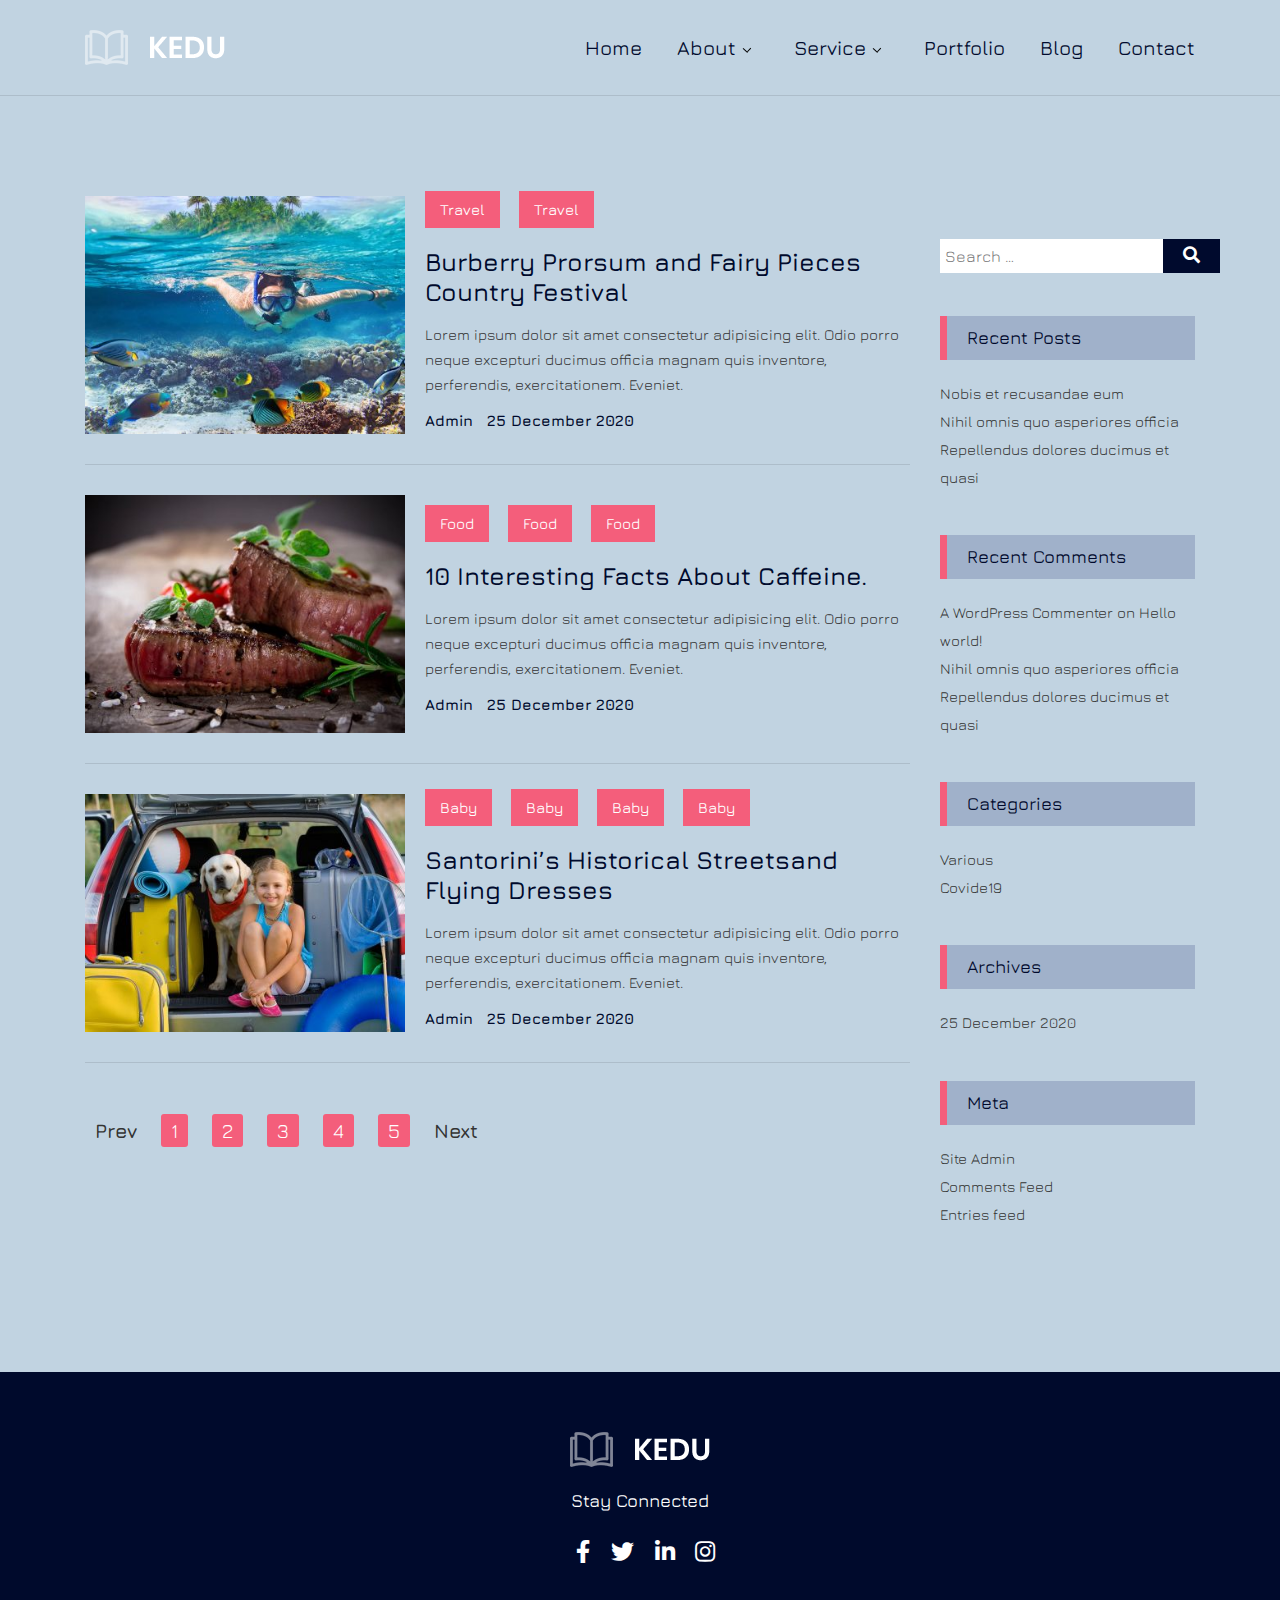
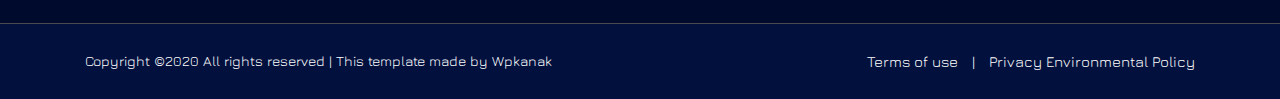
<file: index.html>
<!DOCTYPE html>
<html lang="en">

<head>
    <!-- Start Meta -->
    <meta charset="UTF-8">
    <meta http-equiv="X-UA-Compatible" content="IE=edge" />
    <meta name="description" content="Athi - BSimple Blog Theme" />
    <meta name="keywords" content="Blog multipage, landing, freelancer template" />
    <meta name="author" content="ThemeStok">
    <meta name="viewport" content="width=device-width, initial-scale=1">
    <!-- Title of Site -->
    <title>Athi - Simple Blog Theme</title>
    <!-- Favicons -->
    <link rel="icon" type="image/png" href="img/favicon.png">
    <!-- Bootstrap CSS -->
    <link rel="stylesheet" href="css/bootstrap.min.css">
    <!-- slicknav -->
    <link rel="stylesheet" href="css/slicknav.min.css">
    <!-- Fontawesome -->
    <link rel="stylesheet" href="fonts/fontawesome/css/all.min.css">
    <!-- Custom CSS -->
    <link rel="stylesheet" href="style.css">
    <!-- Responsive CSS -->
    <link rel="stylesheet" href="css/responsive.css">
</head>

<body>

<!-- Main menu -->

<div class="main-menu">
    <div class="container">
        <div class="row">
            <div class="col-lg-3">
                <div class="main_logo">
                    <a class="logo" href="#">
                        <img src="img/logo.png" alt="Homepage">
                    </a>
                 </div>
                <div id="responsive-menu"></div>
            </div>
            <div class="col-lg-9">
            <div class="nav_menu">
           <ul id="mobilemenu" class="header__nav">
                        <li class="current"><a href="index.html" title="">Home</a></li>
                        <li class="has-children">
                            <a href="#0" title="">About</a>
                            <ul class="sub-menu">
                            <li><a href="category.html">About-1</a></li>
                            <li><a href="category.html">About-2</a></li>
                            <li><a href="category.html">About-3</a></li>
                            <li><a href="category.html">About-4</a></li>
                            <li><a href="category.html">About-5</a></li>
                            <li><a href="category.html">About-6</a></li>
                            </ul>
                        </li>
                        <li class="has-children">
                            <a href="#0" title="">Service</a>
                            <ul class="sub-menu">
                            <li><a href="single-video.html">Web Design</a></li>
                            <li><a href="single-audio.html">Customization</a></li>
                            <li><a href="single-gallery.html">Theme Development</a></li>
                            <li><a href="single-standard.html">Plugin Development</a></li>
                            </ul>
                        </li>
                        <li><a href="style-guide.html" title="">Portfolio</a></li>
                        <li><a href="about.html" title="">Blog</a></li>
                        <li><a href="contact.html" title="">Contact</a></li>
              </ul>
            </div>
        </div>
        </div>
    </div>
</div>
<!-- Main menu end -->


<!-- Post area -->
     <div class="post-area section-padding">
         <div class="container">
             <div class="row">
                 <div class="col-lg-9 rtmb1">
                    <div class="blog-post athi">
                        <figure class="post-img">
                            <a href=""><img src="img/post-1.jpg" alt=""></a>
                        </figure>
                        <div class="post-content">
                            <div class="post-tag">
                                <ul>
                                    <li><a href="#">Travel</a></li>
                                    <li><a href="#">Travel</a></li>
                                </ul>
                            </div>
                            <h2 class="post-title"><a href="single.html">Burberry Prorsum and Fairy Pieces Country Festival</a></h2>
                            <div class="post-excerpt">
                                <p>Lorem ipsum dolor sit amet consectetur adipisicing elit. Odio porro neque excepturi ducimus officia magnam quis inventore, perferendis, exercitationem. Eveniet.</p>
                            </div>
                            <div class="post-meta post-metalist">
                                <ul>
                                    <li><a href="#">Admin</a></li>
                                    <li>25 December 2020</li>
                                </ul>
                            </div>
                        </div>
                    </div>


                    <div class="blog-post athi">
                        <figure class="post-img">
                            <a href=""><img src="img/post-2.jpg" alt=""></a>
                        </figure>
                        <div class="post-content">
                            <div class="post-tag">
                                <ul>
                                    <li><a href="#">Food</a></li>
                                    <li><a href="#">Food</a></li>
                                    <li><a href="#">Food</a></li>
                                </ul>
                            </div>
                            <h2 class="post-title"><a href="single.html">10 Interesting Facts About Caffeine.</a></h2>
                            <div class="post-excerpt">
                                <p>Lorem ipsum dolor sit amet consectetur adipisicing elit. Odio porro neque excepturi ducimus officia magnam quis inventore, perferendis, exercitationem. Eveniet.</p>
                            </div>
                            <div class="post-meta">
                                <ul>
                                    <li><a href="#">Admin</a></li>
                                    <li>25 December 2020</li>
                                </ul>
                            </div>
                        </div>
                    </div>

                    <div class="blog-post athi">
                        <figure class="post-img">
                            <a href=""><img src="img/post-3.jpg" alt=""></a>
                        </figure>
                        <div class="post-content">
                            <div class="post-tag">
                                <ul>
                                    <li><a href="#">Baby</a></li>
                                    <li><a href="#">Baby</a></li>
                                    <li><a href="#">Baby</a></li>
                                    <li><a href="#">Baby</a></li>
                                </ul>
                            </div>
                            <h2 class="post-title"><a href="single.html">Santorini’s Historical Streetsand Flying Dresses</a></h2>
                            <div class="post-excerpt">
                                <p>Lorem ipsum dolor sit amet consectetur adipisicing elit. Odio porro neque excepturi ducimus officia magnam quis inventore, perferendis, exercitationem. Eveniet.</p>
                            </div>
                            <div class="post-meta">
                                <ul>
                                    <li><a href="#">Admin</a></li>
                                    <li>25 December 2020</li>
                                </ul>
                            </div>
                        </div>
                    </div>
                   
                  <!-- post end -->

                    <!-- pagination -->
                    
                   <div class="post-pagination">
                       <nav  class="pgn">
                           <ul>
                               <li><a class="pgn__prev" href="#0">Prev</a></li>
                               <li><a class="pgn__num" href="#0">1</a></li>
                               <li><a class="pgn__num" href="#0">2</a></li>
                               <li><a class="pgn__num" href="#0">3</a></li>
                               <li><a class="pgn__num" href="#0">4</a></li>
                               <li><a class="pgn__num" href="#0">5</a></li>
                               <li><a class="pgn__next" href="#0">Next</a></li>
                           </ul>
                       </nav>
                   </div>
                 </div>
                 <div class="col-lg-3 col-md-10">
                    <div class="sidebar-default">
<section id="search-2" class="widget widget_search"><form method="get" class="search-form" action="">
    <label for="label-search-form">
        <span class="screen-reader-text"></span>
    </label>

    <input type="search" id="label-search-form" class="search-field" placeholder="Search …" value="" name="s">

    <button type="submit" class="search-submit">
        <span class="screen-reader-text">Search</span><i class="fas fa-search" aria-hidden="true"></i>
    </button>
</form></section>

                     <div class="widget widget_recent_entries">
                             <h3 class="widget-title-sidebar">Recent Posts</h3>
                         <ul>
                             <li><a href="#">Nobis et recusandae eum</a></li>
                             <li><a href="#">Nihil omnis quo asperiores officia</a></li>
                             <li><a href="#">Repellendus dolores ducimus et quasi</a></li>
                         </ul>
                     </div>
                     <div class="widget widget_recent_comments">
                         <h3 class="widget-title-sidebar">Recent Comments</h3>
                        <ul id="recentcomments">
                            <li class="recentcomments"><a href="#">A WordPress Commenter on Hello world!</a></li>
                            <li class="recentcomments"><a href="#">Nihil omnis quo asperiores officia</a></li>
                            <li class="recentcomments"><a href="#">Repellendus dolores ducimus et quasi</a></li>
                        </ul>   
                     </div>
                     <div class="widget widget_categories">
                         <h3 class="widget-title-sidebar">Categories</h3>
                         <ul>
                             <li class="cat-item cat-item-1"><a href="">Various</a></li>
                             <li class="cat-item cat-item-1"><a href="">Covide19</a></li>
                         </ul>
                     </div>
                     <div class="widget widget_archive">
                         <h3 class="widget-title-sidebar">Archives</h3>
                         <ul>
                             <li><a href="#">25 December 2020</a></li>
                         </ul>
                     </div>
                     <div class="widget widget_meta">
                         <h3 class="widget-title-sidebar">Meta</h3>
                         <ul>
                             <li><a href="#">Site Admin</a></li>
                             <li><a href="#">Comments Feed</a></li>
                             <li><a href="#">Entries feed</a></li>
                         </ul>
                     </div>
                 </div>
               </div>
             </div>
         </div>
     </div>
<!-- Post area end-->

<!-- Footer area -->
     <footer>
         <div class="footer">
             <div class="container">
                 <div class="row">
                     <div class="col-lg-12">
                    <div class="footer_logo">
                    <a class="logo" href="#">
                        <img src="img/logo.png" alt="Homepage">
                    </a>
                </div>
                <div class="footer-text">
                    <h3>Stay Connected</h3>
                </div>   
                 <ul class="Footer__social">
                    <li><a href="#"><i class="fab fa-facebook-f" aria-hidden="true"></i></a>
                        </li>
                        <li><a href="#"><i class="fab fa-twitter" aria-hidden="true"></i></a>
                        </li>
                        <li><a href="#"><i class="fab fa-linkedin-in" aria-hidden="true"></i></a>
                        </li><li><a href="#"><i class="fab fa-instagram" aria-hidden="true"></i></a>
                    </li>
                </ul> 
               </div>
                 </div>
             </div>
         </div>
        
        <!-- Copy-right-area -->
         <div class="copy-right-area">
             <div class="container">
                 <div class="row">
                     <div class="col-lg-6">
                         <div class="copy-right-left">
                             <h4>Copyright ©2020 All rights reserved | This template made by Wpkanak</h4>
                         </div>
                     </div>
                     <div class="col-lg-6">
                         <div class="copy-right-right">
                             <ul>
                                 <li><a href="#">Terms of use </a></li>
                                 <li><a href="#">|</a></li>
                                 <li><a href="#">Privacy Environmental Policy</a></li>
                             </ul>
                         </div>
                     </div>
                 </div>
             </div>
         </div>


        <!-- Copy-right-area end-->

     </footer>
<!-- Footer area end-->

 <!-- scroll_up_btn -->
    <div class="scroll-top"><span><i class="fas fa-arrow-up"></i></span>
    </div>
    <!-- scroll_up_btn end -->

      <!-- Main JS -->
    <script src="js/jquery-1.12.4.min.js"></script>
    <!-- Bootstrap JS -->
    <script src="js/bootstrap.min.js"></script>
    <!-- Popper JS -->
    <script src="js/popper.min.js"></script>
    <!-- jquery.slicknav.min -->
    <script src="js/jquery.slicknav.min.js"></script>
    <!-- script JS -->
    <script src="js/custom.js"></script>
</body>

</html>
</file>
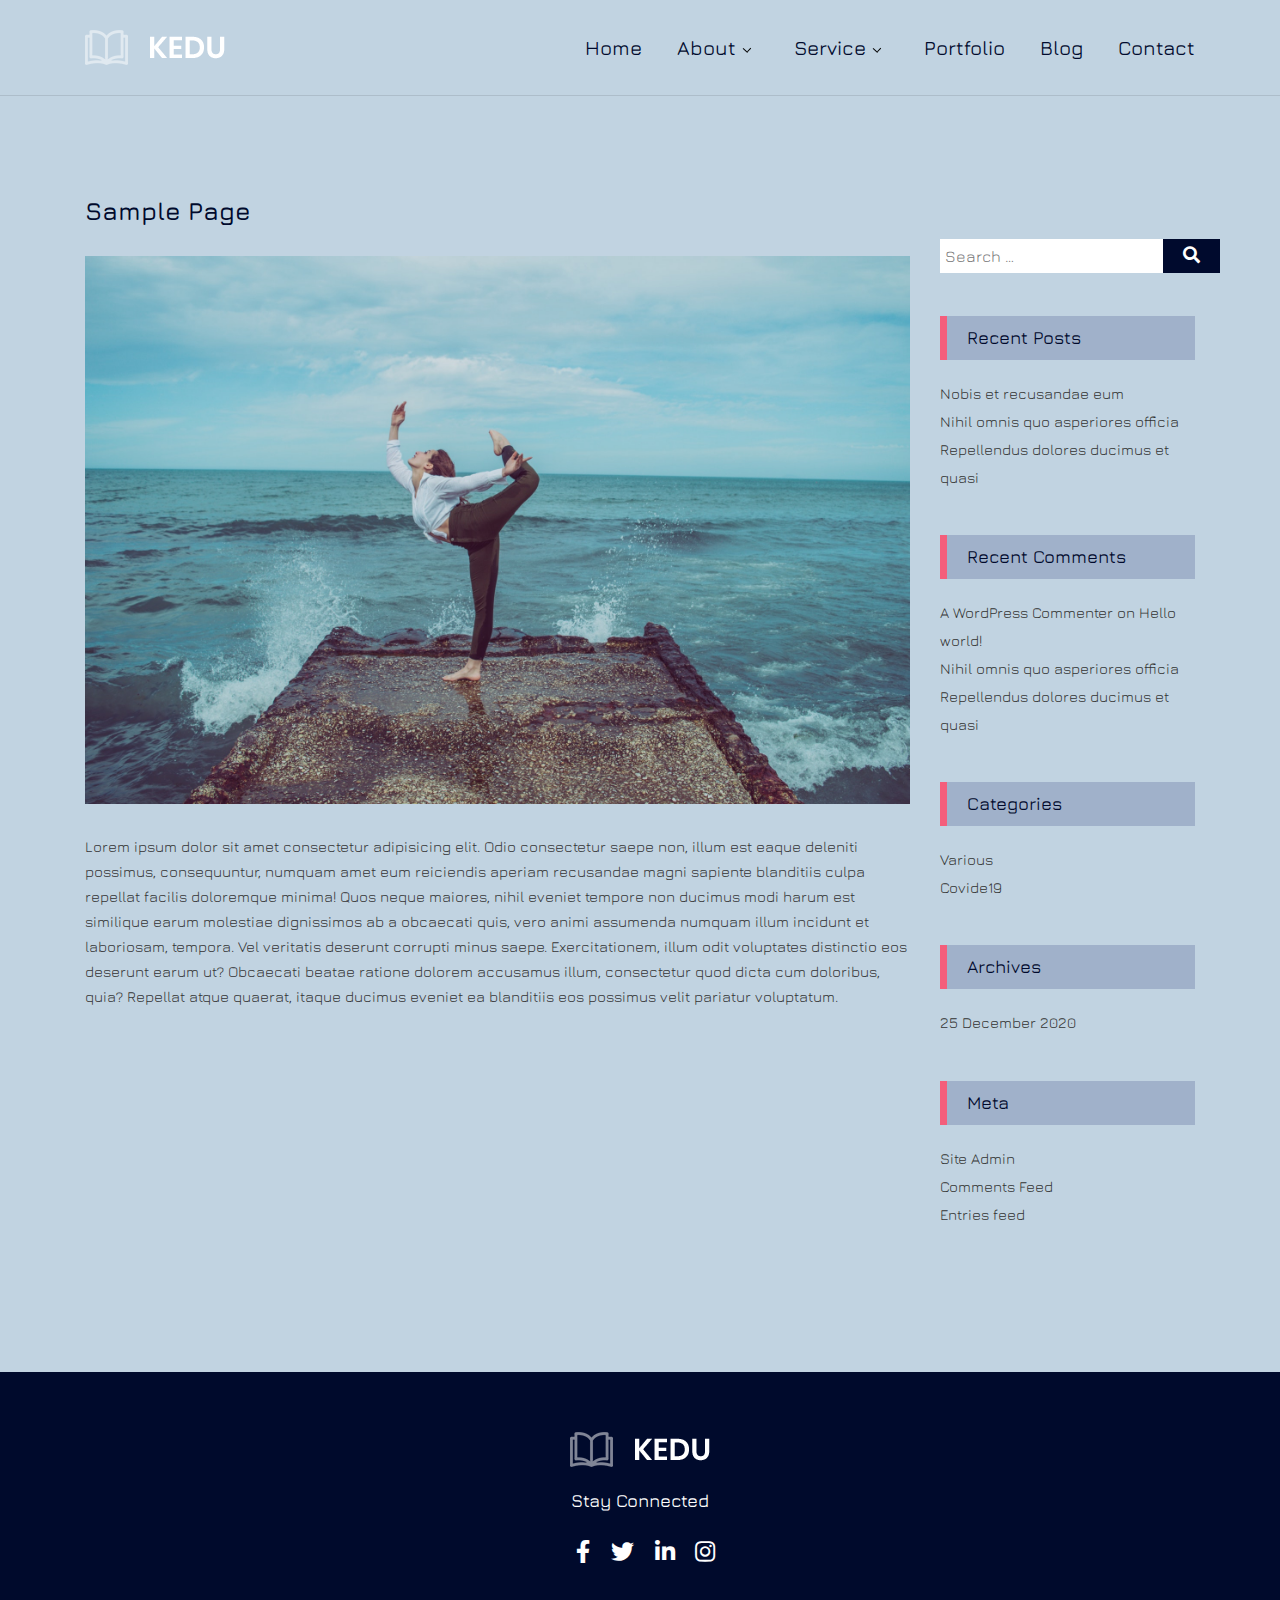
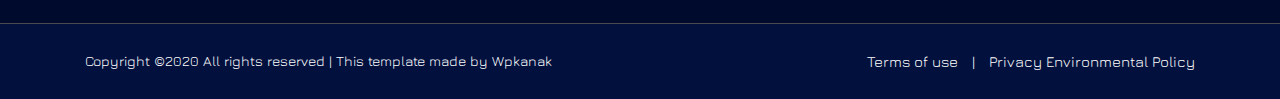
<file: page.html>
<!DOCTYPE html>
<html lang="en">

<head>
    <!-- Start Meta -->
    <meta charset="UTF-8">
    <meta http-equiv="X-UA-Compatible" content="IE=edge" />
    <meta name="description" content="Athi - BSimple Blog Theme" />
    <meta name="keywords" content="Blog multipage, landing, freelancer template" />
    <meta name="author" content="ThemeStok">
    <meta name="viewport" content="width=device-width, initial-scale=1">
    <!-- Title of Site -->
    <title>Athi - Simple Blog Theme</title>
    <!-- Favicons -->
    <link rel="icon" type="image/png" href="img/favicon.png">
    <!-- Bootstrap CSS -->
    <link rel="stylesheet" href="css/bootstrap.min.css">
    <!-- slicknav -->
    <link rel="stylesheet" href="css/slicknav.min.css">
    <!-- Fontawesome -->
    <link rel="stylesheet" href="fonts/fontawesome/css/all.min.css">
    <!-- Custom CSS -->
    <link rel="stylesheet" href="style.css">
    <!-- Responsive CSS -->
    <link rel="stylesheet" href="css/responsive.css">
</head>

<body>

<!-- Main menu -->

<div class="main-menu">
    <div class="container">
        <div class="row">
            <div class="col-lg-3">
                <div class="main_logo">
                    <a class="logo" href="#">
                        <img src="img/logo.png" alt="Homepage">
                    </a>
                 </div>
                <div id="responsive-menu"></div>
            </div>
            <div class="col-lg-9">
            <div class="nav_menu">
           <ul id="mobilemenu" class="header__nav">
                        <li class="current"><a href="index.html" title="">Home</a></li>
                        <li class="has-children">
                            <a href="#0" title="">About</a>
                            <ul class="sub-menu">
                            <li><a href="category.html">About-1</a></li>
                            <li><a href="category.html">About-2</a></li>
                            <li><a href="category.html">About-3</a></li>
                            <li><a href="category.html">About-4</a></li>
                            <li><a href="category.html">About-5</a></li>
                            <li><a href="category.html">About-6</a></li>
                            </ul>
                        </li>
                        <li class="has-children">
                            <a href="#0" title="">Service</a>
                            <ul class="sub-menu">
                            <li><a href="single-video.html">Web Design</a></li>
                            <li><a href="single-audio.html">Customization</a></li>
                            <li><a href="single-gallery.html">Theme Development</a></li>
                            <li><a href="single-standard.html">Plugin Development</a></li>
                            </ul>
                        </li>
                        <li><a href="style-guide.html" title="">Portfolio</a></li>
                        <li><a href="about.html" title="">Blog</a></li>
                        <li><a href="contact.html" title="">Contact</a></li>
              </ul>
            </div>
        </div>
        </div>
    </div>
</div>
<!-- Main menu end -->

<!-- Page start -->

<div class="athi-page section-padding">
    <div class="container">
        <div class="row">
            <div class="col-lg-9">
                <div class="entry_header">
                    <h2>Sample Page</h2>
                    <div class="entry_header_img">
                        <img src="img/page.jpg" alt="">
                    </div>
                    <p>Lorem ipsum dolor sit amet consectetur adipisicing elit. Odio consectetur saepe non, illum est eaque deleniti possimus, consequuntur, numquam amet eum reiciendis aperiam recusandae magni sapiente blanditiis culpa repellat facilis doloremque minima! Quos neque maiores, nihil eveniet tempore non ducimus modi harum est similique earum molestiae dignissimos ab a obcaecati quis, vero animi assumenda numquam illum incidunt et laboriosam, tempora. Vel veritatis deserunt corrupti minus saepe. Exercitationem, illum odit voluptates distinctio eos deserunt earum ut? Obcaecati beatae ratione dolorem accusamus illum, consectetur quod dicta cum doloribus, quia? Repellat atque quaerat, itaque ducimus eveniet ea blanditiis eos possimus velit pariatur voluptatum.</p>
                </div>
            </div>

<div class="col-lg-3 col-md-10">
    <div class="sidebar-default">
<section id="search-2" class="widget widget_search"><form method="get" class="search-form" action="">
    <label for="label-search-form">
        <span class="screen-reader-text"></span>
    </label>

    <input type="search" id="label-search-form" class="search-field" placeholder="Search …" value="" name="s">

    <button type="submit" class="search-submit">
        <span class="screen-reader-text">Search</span><i class="fas fa-search" aria-hidden="true"></i>
    </button>
</form></section>

                     <div class="widget widget_recent_entries">
                             <h3 class="widget-title-sidebar">Recent Posts</h3>
                         <ul>
                             <li><a href="#">Nobis et recusandae eum</a></li>
                             <li><a href="#">Nihil omnis quo asperiores officia</a></li>
                             <li><a href="#">Repellendus dolores ducimus et quasi</a></li>
                         </ul>
                     </div>
                     <div class="widget widget_recent_comments">
                         <h3 class="widget-title-sidebar">Recent Comments</h3>
                        <ul id="recentcomments">
                            <li class="recentcomments"><a href="#">A WordPress Commenter on Hello world!</a></li>
                            <li class="recentcomments"><a href="#">Nihil omnis quo asperiores officia</a></li>
                            <li class="recentcomments"><a href="#">Repellendus dolores ducimus et quasi</a></li>
                        </ul>   
                     </div>
                     <div class="widget widget_categories">
                         <h3 class="widget-title-sidebar">Categories</h3>
                         <ul>
                             <li class="cat-item cat-item-1"><a href="">Various</a></li>
                             <li class="cat-item cat-item-1"><a href="">Covide19</a></li>
                         </ul>
                     </div>
                     <div class="widget widget_archive">
                         <h3 class="widget-title-sidebar">Archives</h3>
                         <ul>
                             <li><a href="#">25 December 2020</a></li>
                         </ul>
                     </div>
                     <div class="widget widget_meta">
                         <h3 class="widget-title-sidebar">Meta</h3>
                         <ul>
                             <li><a href="#">Site Admin</a></li>
                             <li><a href="#">Comments Feed</a></li>
                             <li><a href="#">Entries feed</a></li>
                         </ul>
                     </div>
                 </div>
               </div>
        </div>
    </div>
</div>













<!-- Footer area -->
     <footer>
         <div class="footer">
             <div class="container">
                 <div class="row">
                     <div class="col-lg-12">
                    <div class="footer_logo">
                    <a class="logo" href="#">
                        <img src="img/logo.png" alt="Homepage">
                    </a>
                </div>
                <div class="footer-text">
                    <h3>Stay Connected</h3>
                </div>   
                 <ul class="Footer__social">
                    <li><a href="#"><i class="fab fa-facebook-f" aria-hidden="true"></i></a>
                        </li>
                        <li><a href="#"><i class="fab fa-twitter" aria-hidden="true"></i></a>
                        </li>
                        <li><a href="#"><i class="fab fa-linkedin-in" aria-hidden="true"></i></a>
                        </li><li><a href="#"><i class="fab fa-instagram" aria-hidden="true"></i></a>
                    </li>
                </ul> 
               </div>
                 </div>
             </div>
         </div>
        
        <!-- Copy-right-area -->
         <div class="copy-right-area">
             <div class="container">
                 <div class="row">
                     <div class="col-lg-6">
                         <div class="copy-right-left">
                             <h4>Copyright ©2020 All rights reserved | This template made by Wpkanak</h4>
                         </div>
                     </div>
                     <div class="col-lg-6">
                         <div class="copy-right-right">
                             <ul>
                                 <li><a href="#">Terms of use </a></li>
                                 <li><a href="#">|</a></li>
                                 <li><a href="#">Privacy Environmental Policy</a></li>
                             </ul>
                         </div>
                     </div>
                 </div>
             </div>
         </div>


        <!-- Copy-right-area end-->

     </footer>
<!-- Footer area end-->

 <!-- scroll_up_btn -->
    <div class="scroll-top"><span><i class="fas fa-arrow-up"></i></span>
    </div>
    <!-- scroll_up_btn end -->

      <!-- Main JS -->
    <script src="js/jquery-1.12.4.min.js"></script>
    <!-- Bootstrap JS -->
    <script src="js/bootstrap.min.js"></script>
    <!-- Popper JS -->
    <script src="js/popper.min.js"></script>
    <!-- jquery.slicknav.min -->
    <script src="js/jquery.slicknav.min.js"></script>
    <!-- script JS -->
    <script src="js/custom.js"></script>
</body>

</html>
</file>
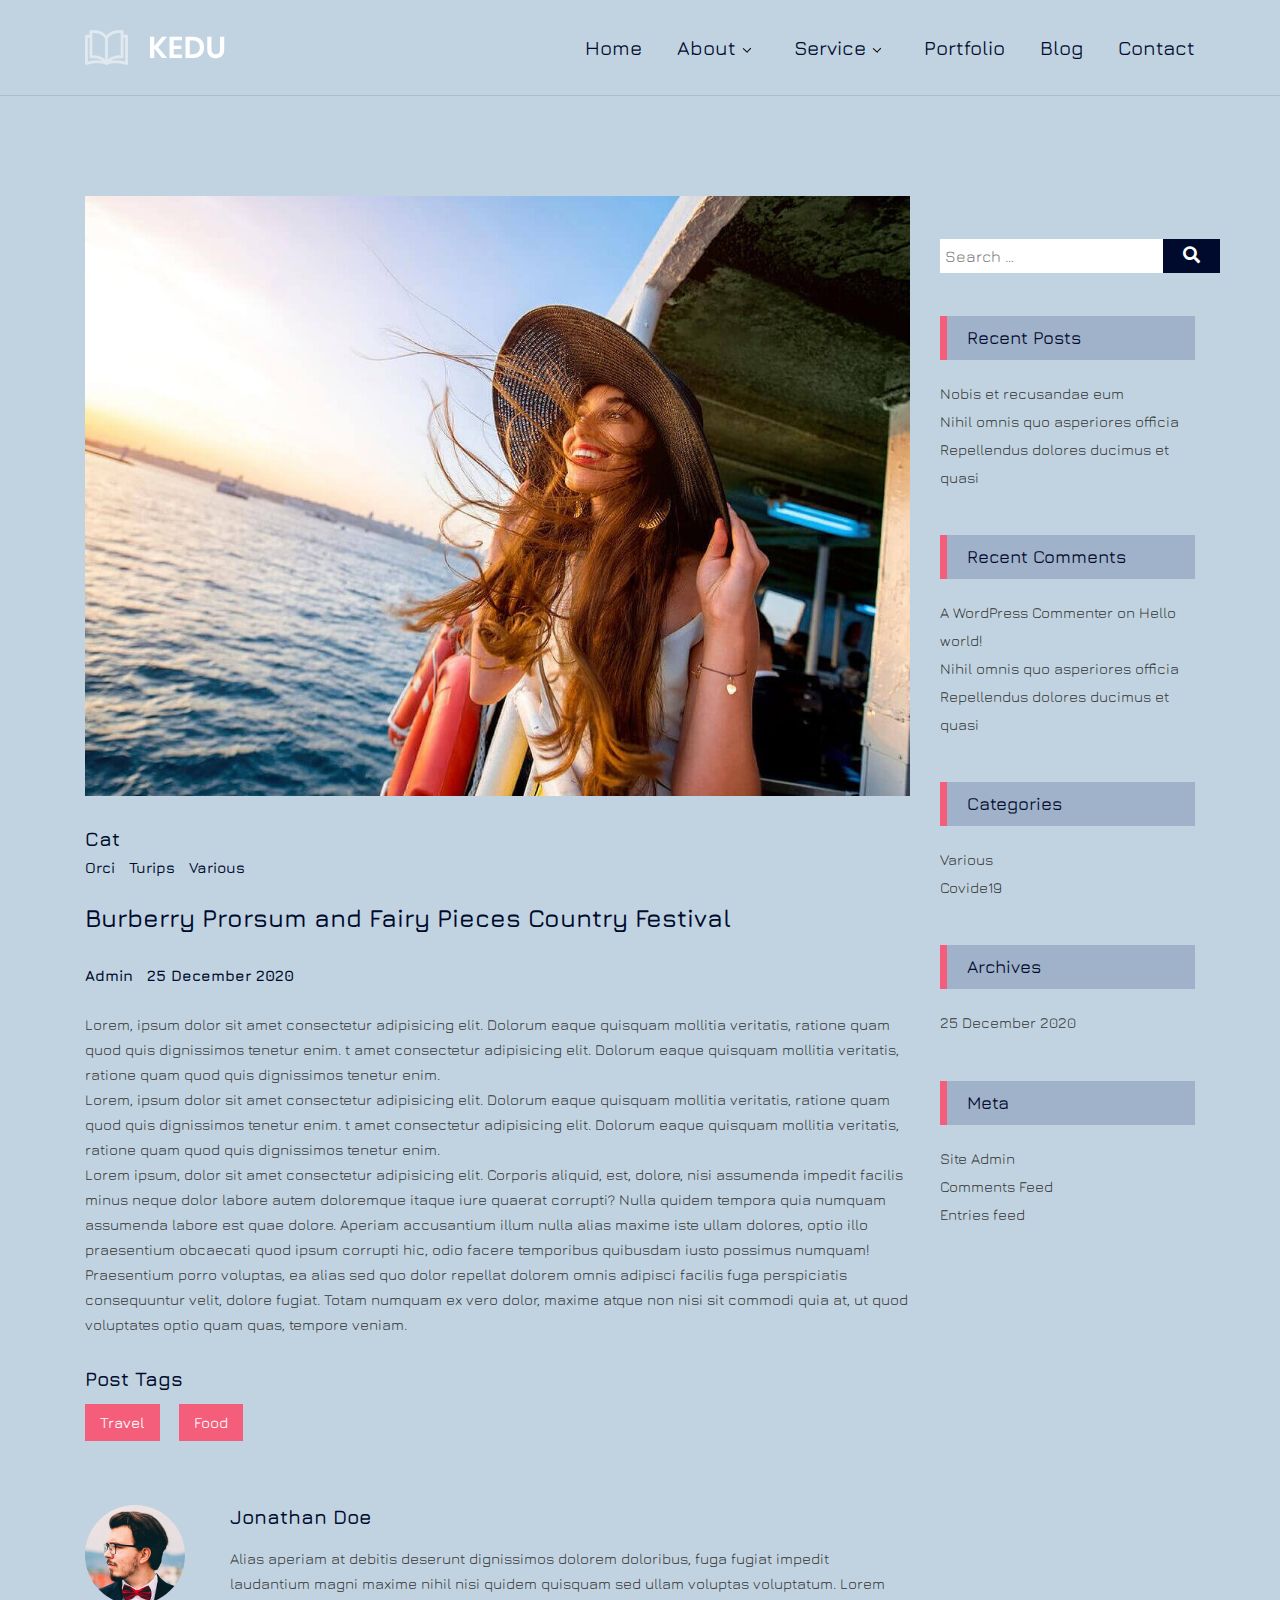
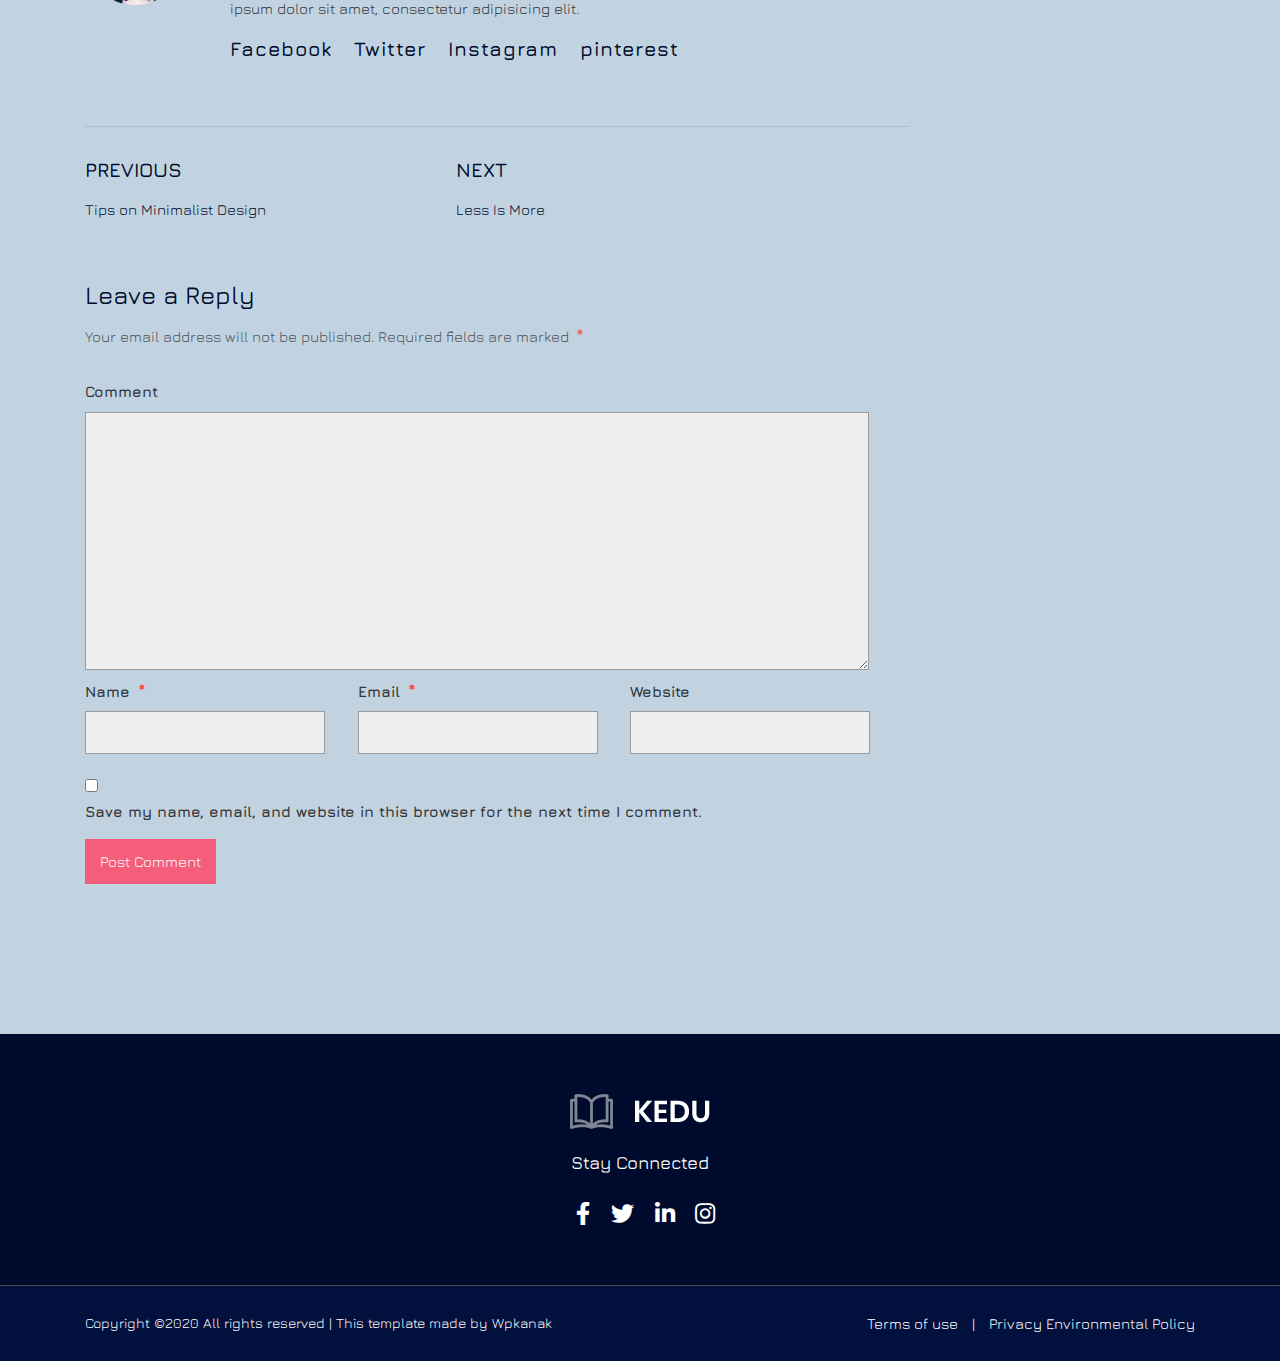
<file: single.html>
<!DOCTYPE html>
<html lang="en">

<head>
    <!-- Start Meta -->
    <meta charset="UTF-8">
    <meta http-equiv="X-UA-Compatible" content="IE=edge" />
    <meta name="description" content="Athi - BSimple Blog Theme" />
    <meta name="keywords" content="Blog multipage, landing, freelancer template" />
    <meta name="author" content="ThemeStok">
    <meta name="viewport" content="width=device-width, initial-scale=1">
    <!-- Title of Site -->
    <title>Athi - Simple Blog Theme</title>
    <!-- Favicons -->
    <link rel="icon" type="image/png" href="img/favicon.png">
    <!-- Bootstrap CSS -->
    <link rel="stylesheet" href="css/bootstrap.min.css">
    <!-- slicknav -->
    <link rel="stylesheet" href="css/slicknav.min.css">
    <!-- Fontawesome -->
    <link rel="stylesheet" href="fonts/fontawesome/css/all.min.css">
    <!-- Custom CSS -->
    <link rel="stylesheet" href="style.css">
    <!-- Responsive CSS -->
    <link rel="stylesheet" href="css/responsive.css">
</head>

<body>
    <!-- Main menu -->

<div class="main-menu">
    <div class="container">
        <div class="row">
            <div class="col-lg-3">
                <div class="main_logo">
                    <a class="logo" href="#">
                        <img src="img/logo.png" alt="Homepage">
                    </a>
                </div>
                <div id="responsive-menu"></div>
            </div>
            <div class="col-lg-9">
            <div class="nav_menu">
                  <ul id="mobilemenu" class="header__nav">
                        <li class="current"><a href="index.html" title="">Home</a></li>
                        <li class="has-children">
                            <a href="#0" title="">About</a>
                            <ul class="sub-menu">
                            <li><a href="category.html">About-1</a></li>
                            <li><a href="category.html">About-2</a></li>
                            <li><a href="category.html">About-3</a></li>
                            <li><a href="category.html">About-4</a></li>
                            <li><a href="category.html">About-5</a></li>
                            <li><a href="category.html">About-6</a></li>
                            </ul>
                        </li>
                        <li class="has-children">
                            <a href="#0" title="">Service</a>
                            <ul class="sub-menu">
                            <li><a href="single-video.html">Web Design</a></li>
                            <li><a href="single-audio.html">Customization</a></li>
                            <li><a href="single-gallery.html">Theme Development</a></li>
                            <li><a href="single-standard.html">Plugin Development</a></li>
                            </ul>
                        </li>
                        <li><a href="style-guide.html" title="">Portfolio</a></li>
                        <li><a href="about.html" title="">Blog</a></li>
                        <li><a href="contact.html" title="">Contact</a></li>
              </ul>  
            </div>
        </div>
        </div>
    </div>
</div>
<!-- Main menu end -->

<!-- Single-post -->
    <div class="single-post section-padding">
        <div class="container">
            <div class="row">
                <div class="col-lg-9">
                    <div class="single-post-item">
                    <div class="single-post-thum">
                        <img src="img/slide01.jpg" alt="">
                    </div>
                    <div class="single-cat">
                        <ul><li>Cat</li></ul>
                        <ul>
                            <li><a href="#">Orci</a></li>
                            <li><a href="#">Turips</a></li>
                            <li><a href="#">Various</a></li>
                        </ul>
                    </div>
                    <!-- Category-end -->

                    <h2 class="post-title">Burberry Prorsum and Fairy Pieces Country Festival</h2>
                    <div class="single-post-meta">
                        <ul>
                            <li><a href="#">Admin</a></li>
                            <li><a href="#">25 December 2020</a></li>
                        </ul>
                    </div>
                    <div class="single-post-content">
                        <p>Lorem, ipsum dolor sit amet consectetur adipisicing elit. Dolorum eaque quisquam mollitia
                                veritatis, ratione quam quod quis dignissimos tenetur enim. t amet consectetur
                                adipisicing elit. Dolorum eaque quisquam mollitia
                                veritatis, ratione quam quod quis dignissimos tenetur enim.</p>

                        <p>Lorem, ipsum dolor sit amet consectetur adipisicing elit. Dolorum eaque quisquam mollitia
                                veritatis, ratione quam quod quis dignissimos tenetur enim. t amet consectetur
                                adipisicing elit. Dolorum eaque quisquam mollitia
                                veritatis, ratione quam quod quis dignissimos tenetur enim.</p>
                        <p>Lorem ipsum, dolor sit amet consectetur adipisicing elit. Corporis aliquid, est, dolore,
                                nisi assumenda impedit facilis minus neque dolor labore autem doloremque itaque iure
                                quaerat corrupti? Nulla quidem tempora quia numquam assumenda labore est quae dolore.
                                Aperiam accusantium illum nulla alias maxime iste ullam dolores, optio illo praesentium
                                obcaecati quod ipsum corrupti hic, odio facere temporibus quibusdam iusto possimus
                                numquam! Praesentium porro voluptas, ea alias sed quo dolor repellat dolorem omnis
                                adipisci facilis fuga perspiciatis consequuntur velit, dolore fugiat. Totam numquam ex
                                vero dolor, maxime atque non nisi sit commodi quia at, ut quod voluptates optio quam
                                quas, tempore veniam.
                        </p>
                    </div>
                    
                    <!-- Post Content end -->

                     <div class="singe-post-tag">
                        <ul><li>Post Tags</li></ul>
                        <ul>
                            <li><a href="#">Travel</a></li>
                            <li><a href="#">Food</a></li>
                        </ul>
                    </div>
                    <!-- Tag-end -->

                    <div class="single-post-author">
                        <img src="img/user-03.jpg" alt="">
                        <div class="author-about">
                            <h4 class="author-name">
                            <a href="#0">Jonathan Doe</a>
                        </h4>
                           <p>Alias aperiam at debitis deserunt dignissimos dolorem doloribus, fuga fugiat impedit laudantium magni maxime nihil nisi quidem quisquam sed ullam voluptas voluptatum. Lorem ipsum dolor sit amet, consectetur adipisicing elit.
                        </p>
                          <ul class="author-social">
                           <li><a href="#0">Facebook</a></li>
                           <li><a href="#0">Twitter</a></li>
                           <li><a href="#0">Instagram</a></li>
                           <li><a href="#0">pinterest</a></li>
                        </ul>

                        </div>
                    </div>

                   <!--  Author end -->

                    <div class="single-postnav">
                        <div class="single-nav">
                            <div class="prev">
                                <a href="" rel="prev">
                                    <span>Previous</span>
                                    Tips on Minimalist Design 
                                </a>
                            </div>
                            <div class="Next">
                                <a href="" rel="next">
                                    <span>Next</span>
                                     Less Is More 
                                </a>
                            </div>
                        </div>
                    </div>

                <!-- post-nav end -->

                 <div class="comment-area">
                    <div id="comment-response">
                        <h3 class="reply-title">
                            Leave a Reply 
                        </h3>
                        <form id="commentform" class="comment-form" action="">
                            <p class="comment-nots">
                                <span id="email-nots">Your email address will not be published.</span>
                                Required fields are marked 
                                <span  class="required">*</span>
                            </p>
                            <p class="comment-form-comment">
                                <label for="Comment">Comment</label>
                                <textarea id="comment" class="u-full-width" name="comment" id="" cols="45" rows="8">
                                    
                                </textarea>
                            </p>
                            <p class="comment-form-author">
                                <label for="author">
                                    Name
                                    <span class="required">*</span>
                                </label>
                                <input id="author" name="author" type="text" size="30" required="required">
                            </p>
                            <p class="comment-form-email">
                                <label for="email">
                                    Email
                                    <span class="required">*</span>
                                </label>
                                <input id="email" name="email" type="text" value="" size="30" aria-describedby="email-notes" required="required">
                            </p>
                            <p class="comment-form-url">
                            <label for="url">
                                Website
                            </label>
                            <input id="url" name="url" type="text" value="" size="30">
                            </p>
                            <p class="comment-form-cookies-consent">
                                <input id="wp-comment-cookies-consend" name="wp-comment-cookies-consend" type="checkbox" value="yes">
                                <label for="wp-comment-cookies-consend">
                                    Save my name, email, and website in this browser for the next time I comment.
                                </label>
                            </p>
                            <p class="Form-submit">
                                <input id="submit" class="submit" name="submit" type="submit" value="Post Comment">
                            </p>
                        </form>
                    </div>
                 </div>
                </div>
              </div>
              
                 <div class="col-lg-3 col-md-10">
                    <div class="sidebar-default">
    <section id="search-2" class="widget widget_search"><form method="get" class="search-form" action="">
    <label for="label-search-form">
        <span class="screen-reader-text"></span>
    </label>

    <input type="search" id="label-search-form" class="search-field" placeholder="Search …" value="" name="s">

    <button type="submit" class="search-submit">
        <span class="screen-reader-text">Search</span><i class="fas fa-search" aria-hidden="true"></i>
    </button>
</form></section>
                     <div class="widget widget_recent_entries">
                             <h3 class="widget-title-sidebar">Recent Posts</h3>
                         <ul>
                             <li><a href="#">Nobis et recusandae eum</a></li>
                             <li><a href="#">Nihil omnis quo asperiores officia</a></li>
                             <li><a href="#">Repellendus dolores ducimus et quasi</a></li>
                         </ul>
                     </div>
                     <div class="widget widget_recent_comments">
                         <h3 class="widget-title-sidebar">Recent Comments</h3>
                        <ul id="recentcomments">
                            <li class="recentcomments"><a href="#">A WordPress Commenter on Hello world!</a></li>
                            <li class="recentcomments"><a href="#">Nihil omnis quo asperiores officia</a></li>
                            <li class="recentcomments"><a href="#">Repellendus dolores ducimus et quasi</a></li>
                        </ul>   
                     </div>
                     <div class="widget widget_categories">
                         <h3 class="widget-title-sidebar">Categories</h3>
                         <ul>
                             <li class="cat-item cat-item-1"><a href="">Various</a></li>
                             <li class="cat-item cat-item-1"><a href="">Covide19</a></li>
                         </ul>
                     </div>
                     <div class="widget widget_archive">
                         <h3 class="widget-title-sidebar">Archives</h3>
                         <ul>
                             <li><a href="#">25 December 2020</a></li>
                         </ul>
                     </div>
                     <div class="widget widget_meta">
                         <h3 class="widget-title-sidebar">Meta</h3>
                         <ul>
                             <li><a href="#">Site Admin</a></li>
                             <li><a href="#">Comments Feed</a></li>
                             <li><a href="#">Entries feed</a></li>
                         </ul>
                     </div>
                 </div>
               </div>
            </div>
        </div>
    </div>
<!-- Single-post end-->


<!-- Footer area -->
     <footer>
         <div class="footer">
             <div class="container">
                 <div class="row">
                     <div class="col-lg-12">
                    <div class="footer_logo">
                    <a class="logo" href="#">
                        <img src="img/logo.png" alt="Homepage">
                    </a>
                </div>
              <div class="footer-text">
                    <h3>Stay Connected</h3>
                </div>   
                 <ul class="Footer__social">
                    <li><a href="#"><i class="fab fa-facebook-f" aria-hidden="true"></i></a>
                        </li>
                        <li><a href="#"><i class="fab fa-twitter" aria-hidden="true"></i></a>
                        </li>
                        <li><a href="#"><i class="fab fa-linkedin-in" aria-hidden="true"></i></a>
                        </li><li><a href="#"><i class="fab fa-instagram" aria-hidden="true"></i></a>
                    </li>
                </ul> 
                </div>
               </div>
                 </div>
             </div>
         </div>
        
        <!-- Copy-right-area -->
         <div class="copy-right-area">
             <div class="container">
                 <div class="row">
                     <div class="col-lg-6">
                         <div class="copy-right-left">
                             <h4>Copyright ©2020 All rights reserved | This template made by Wpkanak</h4>
                         </div>
                     </div>
                     <div class="col-lg-6">
                         <div class="copy-right-right">
                             <ul>
                                 <li><a href="#">Terms of use </a></li>
                                 <li><a href="#">|</a></li>
                                 <li><a href="#">Privacy Environmental Policy</a></li>
                             </ul>
                         </div>
                     </div>
                 </div>
             </div>
         </div>


        <!-- Copy-right-area end-->

     </footer>
<!-- Footer area end-->

 <!-- scroll_up_btn -->
    <div class="scroll-top"><span><i class="fas fa-arrow-up"></i></span>
    </div>
    <!-- scroll_up_btn end -->

      <!-- Main JS -->
    <script src="js/jquery-1.12.4.min.js"></script>
    <!-- Bootstrap JS -->
    <script src="js/bootstrap.min.js"></script>
    <!-- Popper JS -->
    <script src="js/popper.min.js"></script>
    <!-- jquery.slicknav.min -->
    <script src="js/jquery.slicknav.min.js"></script>
    <!-- script JS -->
    <script src="js/custom.js"></script>
</body>

</html>
</file>
<file: style.css>
/* =======================================================================
Template Name: Athi
Author:  ThemeStok
Author URI: http://ThemeStok.Com
Version: 1.0
Description: This Template is created for web template   
--------------------------------------------------------------------------
 CSS Index

* Default CSS
* Top Bar CSS
* Main Manu CSS
* Banner CSS 
* Course CSS
* About CSS
* Expart CSS
* Feedback CSS
* Discount CSS
* Counter CSS 
* Blog CSS
* Footer CSS
* Copy right CSS
* Scroll Top CSS



/* Google Fonts
   ========================================================================== */

@import url('https://fonts.googleapis.com/css2?family=Jura:wght@300;400;500;600;700&display=swap');

   /* ==========================================================================
   Default CSS
   ========================================================================== */
   body {
  font-size: 15px;
  font-family: 'Jura', sans-serif;
  background-color: #C1D3E1;
  line-height: 25px;
  font-weight: 400;
  color: #343435;
}
img {
  max-width: 100%;
  height: auto;
}
a {
  text-decoration: none;
  border: none;
  outline: 0;
  color: #333;
  font-family: 'Jura', sans-serif;
}
a:hover,
a:focus,
a:active,
button:focus {
  text-decoration: none;
  border: none;
  outline: 0;
  font-family: 'Jura', sans-serif;
  color: #f45e7b;
}
ul,
ol,
li {
  list-style: none;
  margin: 0;
  padding: 0;
}
p {
  padding: 0;
  margin: 0;
}
h1,
h2,
h3,
h4,
h5,
h6 {    
  font-family: 'Jura', sans-serif;if;
  color: #000a2d;
  padding: 0;
  margin: 0;
}
h2 {
  font-size: 25px;
  line-height: 30px;
  font-weight: 600;
  color: #000a2d;
}
h3 {
  font-size: 18px;
  line-height: 28px;
  font-weight: 500;
  color: #000a2d;
}
h4,
h5,
h6 {
  font-weight: 400;
  font-size: 14px;
  line-height: 24px;
}
.athi-btn {
  display: inline-block;
  background: #f45e7b;
  border: 3px solid #ef0d50;
  text-transform: uppercase;
  font-weight: 600;
  color: #fff;
  padding: 10px 40px;
  border-radius: 25px;
  -webkit-transition: 0.4s;
  transition: 0.4s;
}

.athi-btn:hover {
  background: #fff;
  color: #444;
  border: 3px solid #ef0d50;
}
.section-padding {
  padding: 100px 0px;
}
/* ==========================================================================
   Header CSS
   ========================================================================== */
.main_logo {
  padding: 30px 0px;
}
.main-menu {
    border-bottom: 1px solid rgba(0, 0, 0, 0.1);
}
.nav_menu {
  text-align: right;
}
.nav_menu ul li {
  padding: 28px 0px;
  margin-right: 30px;
}
.nav_menu ul li:last-child{
  margin: 0;
}
.header__nav {
   list-style: none;
   margin: 0;
   padding: 0;
   font-size: 20px;
   font-weight: 500;
}

.header__nav li {
   display: inline-block;
   position: relative;
   padding: 0 2rem;
}

.header__nav li.has-children {
   padding-right: 3.3rem;
}

.header__nav li a {
  display: block;
  color: #000A2D;
  line-height: 39px;
  transition: .3s;
}
.header__nav li.has-children > a::after {
  border-bottom: 1px solid rgb(4, 4, 4);
  border-right: 1px solid rgb(0, 0, 0);
  content: '';
  display: block;
  height: 6px;
  width: 6px;
  margin-top: -4px;
  pointer-events: none;
  position: absolute;
  right: 40px;
  top: 50px;
  -webkit-transform-origin: 66% 66%;
  -ms-transform-origin: 66% 66%;
  transform-origin: 66% 66%;
  -webkit-transform: rotate(45deg);
  -ms-transform: rotate(45deg);
  transform: rotate(43deg);
  -webkit-transition: all 0.3s ease-in-out;
  transition: all 0.3s ease-in-out;
}
.header__nav li:hover > a, .header__nav li:focus > a {
  color: #f45e7b;
}

.header__nav li ul li a:hover, .header__nav li ul li a:focus {
  color: #f95757;
}

.header__nav li:hover li, .header__nav li:focus li {
   background: #ffff;
}
.header__nav li:nth-child(2) {
  margin: 0;
}
.header__nav li:nth-child(3) {
  margin: 0;
}
.header__nav li.current > a {
  color: #000A2D;
  transition: .3s;
}
.header__nav li.current > a:hover{
   color: #f45e7b;
}
.header__nav li ul {
  position: absolute;
  top: 80px;
  left: 0;
  font-size: 20px;
  margin: 0;
  padding: 1.8rem 0;
  background: #fff;
  border-radius: 0 0 3px 3px;
  z-index: 500;
  -webkit-transform: translate3d(0, 15px, 0);
  -ms-transform: translate3d(0, 15px, 0);
  transform: translate3d(0, 15px, 0);
  -webkit-transition: all 0.5s ease-in-out;
  transition: all 0.5s ease-in-out;
  opacity: 0;
  visibility: hidden;
}

.header__nav li ul ul {
   position: absolute;
   top: 0;
   left: 100%;
   left: calc(100% + 1px);
   border-radius: 0 0 3px 3px;
   padding-top: 1.2rem;
}

.header__nav li ul li {
   display: block;
   text-align: left;
   padding: 0;
   margin: 0;
   min-height: 33px;
   width: 100%;
}

.header__nav li ul li a {
  display: block;
  white-space: nowrap;
  padding: 7.5px 3rem 7.5px 2rem;
  line-height: 18px;
  color: #000A2D;
}

.header__nav li ul li a:hover, .header__nav li ul li a:focus {
   color: #f95757;
}

.header__nav li:hover > ul {
  opacity: 1;
  visibility: visible;
  -webkit-transform: translate3d(0, 0, 0);
  -ms-transform: translate3d(0, 0, 0);
  transform: translate3d(0, 0, 0);
  border-top: 3px solid #f45e7b;
}

.header__nav li.has-children:hover > a::after, 
.header__nav li.has-children:focus > a::after {
      -webkit-transform: rotate(225deg);
      -ms-transform: rotate(225deg);
      transform: rotate(225deg);
}
   #responsive-menu {
    display: none;
}

/* ==========================================================================
   post CSS
   ========================================================================== */
.athi {
    position: relative;
    align-items: center;
    margin-bottom: 30px;
    padding-bottom: 30px;
    border-bottom: 1px solid rgba(0, 0, 0, 0.1);
}
.athi .post-img {
    width: 320px;
    margin-bottom: 0;
}
.blog-post .post-img img {
    width: 100%;
    -webkit-transition: all .35s ease-in-out;
    -moz-transition: all .35s ease-in-out;
    -ms-transition: all .35s ease-in-out;
    -o-transition: all .35s ease-in-out;
    transition: all .35s ease-in-out;
}
.blog-post:hover .post-img img {
    transform: scale(1.05);
    opacity: 0.90;
}
.blog-post {
    width: 100%;
    display: flex;
    flex-wrap: wrap;
}
.blog-post .post-content {
    width: calc(100% - 340px);
    display: flex;
    flex-wrap: wrap;
    margin-left: 20px;
}
.post-tag ul {
  display: inline-block;
}
.post-tag li {
  display: inline-block;
  margin-right: 15px;
}
.post-tag li a {
    background-color: #f45e7b;
    padding: 10px 15px;
    color: #fff;
    font-size: 15px;
    font-weight: 500;
    transition: .3s;
}
.post-tag li a:hover, .post-tag li a:focus {
  background-color: #000000;
  border-color: #000000;
  color: #ffffff;
}
.post-tag {
    margin-bottom: 25px;
    width: 100%;
    display: flex;
    flex-wrap: wrap;
    margin-top: 0 !important;
    padding: 0;
}
.post-excerpt p {
    color: #343435;
}
.post-title {
    margin-bottom: 15px;
}
.post-meta li a {
    color: #000a2d;
    font-weight: 700;
}
.post-meta ul li {
    display: inline-block;
    margin-right: 10px;
}
.post-tag ul {
  display: inline-block;
}
.post-meta {
    margin-top: 11px;
}
.post-meta li {
  color: #000a2d;
  font-weight: 700;
}
.post-meta ul li:last-child {
    margin-right: 0px;
}
.post-title a {
    color: #000a2d;
    isplay: inline;
    background-image: -moz-linear-gradient(rgba(0, 0, 0, 0) calc(99% - 1px), #0c0c0c 1px);
    background-image: -webkit-linear-gradient(rgba(0, 0, 0, 0) calc(99% - 1px), #0c0c0c 1px);
    background-image: linear-gradient(rgba(0, 0, 0, 0) calc(99% - 1px), #0c0c0c 1px);
    background-repeat: no-repeat;
    background-size: 0% 100%;
    transition: background-size 0.5s;
}
.post-title a:hover {
    text-decoration: none;
    background-size: 100% 100%;
}

/* ==========================================================================
   pagination CSS
   ========================================================================== */
 .post-pagination {
    padding-top: 25px;
}
.pgn ul li {
    display: inline-block;
    padding: 0px 10px;
}
.pgn__prev {
    font-size: 20px;
    font-weight: 600;
    transition: .3s;
}
.pgn__next {
    font-size: 20px;
     font-weight: 600;
    transition: .3s;
}
.pgn__num {
    background-color: #f45e7b;
    color: #fff;
    padding: 5px 10px;
    font-size: 20px;
    border-radius: 3px;
    transition: .3s;
}
.pgn__num:hover{
	background-color: #000;
	color: #fff;
}
.post-pagination ul li:last-child {
    margin-right: 0px;
}
/* ==========================================================================
   widget CSS
   ========================================================================== */
.widget input {
    width: 100%;
    height: 100%;
    padding: 10px 10px;
    border: none;
}
.search-form {
  position: relative;
  font-size: 16px;
  color: #fff;
  border: none;
}
label {
  color: #555;
  display: block;
  font-weight: 800;
  margin-bottom: 0.5em;
}
.screen-reader-text {
  clip: rect(1px, 1px, 1px, 1px);
  height: 1px;
  overflow: hidden;
  position: absolute !important;
  width: 1px;
  word-wrap: normal !important;
}
.widget_search .search-form input {
  padding: 8px 5px;
  background: #fff;
  color: #676775;
  border-radius: 0;
}
.search-form input:hover, .search-form input:focus{
  outline: none;
}
.search-form .search-field {
  background: #b1fdff;
  color: #123;
}
.search-form .search-submit {
  height: 100%;
  position: absolute;
  right: -25px;
  top: 0;
  background: #000a2d;
  padding: 0px 20px;
  border: none;
}
.widget_search button i {
  font-size: 17px;
  color: #ffffff;
}
.widget {
  line-height: 1.6;
  margin: 16.9% 0;
}
.sidebar-default h3 {
    background: #93a3c1b8;
    padding: 8px 20px;
    border-left: 7px solid #f45e7b;
    margin-bottom: 20px;
}
.widget li a {
    transition: .3s;
    line-height: 28px;
    font-size: 15px;
}
/* ==========================================================================
   Page CSS
   ========================================================================== */
.entry_header_img {
  margin-top: 30px;
  margin-bottom: 30px;
}
/* ==========================================================================
   Footer CSS
   ========================================================================== */
.footer {
    background-color: #000A2C;
    padding: 60px 60px;
}
.footer_logo {
    text-align: center;
}
.footer-text {
  text-align: center;
}
.footer-text {
  text-align: center;
  margin-top: 20px;
  margin-bottom: 25px;
}
.footer-text h3 {
  color: #fff;
}
.Footer__social {
  text-align: center;
  font-size: 23px;
  line-height: 1;
  margin: 0;
  padding: 0;
}
.Footer__social li {
  display: inline-block;
  margin-right: 5px;
  padding-left: 0;
}
.Footer__social li a {
  color: #ffff;
}
.Footer__social li {
  display: inline-block;
  margin-right: 15px;
  padding-left: 0;
}
.Footer__social li {
  display: inline-block;
  margin-right: 5px;
  padding-left: 15px;
}
.Footer__social li:nth-child(1){
  margin: 0;
}.Footer__social li:nth-child(2){
  margin: 0;
}
/* ==========================================================================
   Copy right CSS
   ========================================================================== */
.copy-right-area {
    background-color: #02103E;
    padding: 25px 25px;
    border-top: 1px solid #4a4a4f;
}
.copy-right-left h4 {
    color: #fff;
}
.copy-right-right {
    text-align: right;
}
.copy-right-right ul li {
    display: inline-block;
    margin-left: 10px;
}
.copy-right-right li a {
    color: #fff;
}
/* ==========================================================================
   Scroll Top CSS
   ========================================================================== */

.scroll-top {
    background: #f45e7b;
    bottom: 44px;
    position: fixed;
    right: 5px;
    z-index: 9;
    cursor: pointer;
    display: none;
    -webkit-transform: rotate(-90deg);
    transform: rotate(0deg);
    border-radius: 50px;
    transition: .3s;

}
.scroll-top:hover{
  background-color: #000;
}
.scroll-top span i {
    color: #fff;
    padding: 14px 15px;
    font-size: 18px;
}
}
.scroll-up:hover {
  color: #fff;
}
/* ==========================================================================
   Single post CSS
   ========================================================================== */
.single-cat ul li {
    display: inline-block;
    margin-right: 10px;
}
.single-cat {
    margin-top: 30px;
    margin-bottom: 23px;
}
.single-cat li a {
    color: #000a2d;
    isplay: inline;
    background-image: -moz-linear-gradient(rgba(0, 0, 0, 0) calc(99% - 1px), #0c0c0c 1px);
    background-image: -webkit-linear-gradient(rgba(0, 0, 0, 0) calc(99% - 1px), #0c0c0c 1px);
    background-image: linear-gradient(rgba(0, 0, 0, 0) calc(99% - 1px), #0c0c0c 1px);
    background-repeat: no-repeat;
    background-size: 0% 100%;
    transition: background-size 0.5s;
    transition: .3s;
    font-size: 15px;
    font-weight: 600;
}
.single-cat li a:hover {
    color: #f45e7b;
    text-decoration: none;
    background-size: 100% 100%;
}
.single-cat li {
    font-size: 20px;
    font-weight: 600;
    color: #000a2d;
}
.single-cat ul li:last-child {
    margin-right: 0px;
}
.singe-post-tag {
    margin-top: 29px;
}
.singe-post-tag ul {
    margin-top: 15px;
}
.singe-post-tag li {
    font-size: 20px;
    font-weight: 600;
    color: #000a2d;
}
.singe-post-tag ul li {
    display: inline-block;
    margin-right: 15px;
}
.singe-post-tag li a {
    background-color: #f45e7b;
    padding: 10px 15px;
    color: #fff;
    font-size: 15px;
    font-weight: 500;
    transition: .3s;
}
.singe-post-tag li a:hover{
  background-color: #000;
}
.singe-post-tag ul li:last-child {
    margin-right: 0px;
}
.single-post-meta ul li {
    display: inline-block;
    margin-right: 10px;
}
.single-post-item h2 {
    margin-bottom: 30px;
}
.single-post-meta {
    margin-bottom: 24px;
}
.single-post-meta li a {
    color: #000a2d;
    font-weight: 700;
}
.single-post-meta ul li:last-child {
    margin-right: 0px;
}
.single-post-author {
    margin-top: 70px;
    padding-left: 145px;
    position: relative;
}
.single-post-author img {
    margin: 0 !important;
    width: 100px;
    height: 100px;
    border-radius: 50px;
    position: absolute;
    left: 0;
    top: 0;
}
.author-name {
    margin-bottom: 15px;
}
.author-about p {
    margin-bottom: 15px;
}
.author-name a {
  color: #000a2d;
    font-size: 20px;
    font-weight: 600;
}
.author-social li {
    display: inline-block;
    margin-right: 15px;
    padding: 0px;
}
.author-social {
    margin-left: 0;
    font-size: 20px;
    font-weight: 600;
    letter-spacing: 1px;
    color: #000a2d;
}
.author-social li a {
    color: #000a2d;
}
/* ==========================================================================
   Post nav CSS
   ========================================================================== */
.single-postnav {
    margin-top: 65px;
    padding-top: 30px;
    border-top: 1px solid rgba(0, 0, 0, 0.1);
    position: relative;
}
.prev, .next {
    width: 45%;
    float: left;
    padding-right: 2rem;
}
.single-nav span {
    display: block;
    color: #000a2d;
    text-transform: uppercase;
    font-size: 20px;
    font-weight: 600;
    transition: .3s;
    margin-bottom: 15px;
}
.single-nav span:hover{
  color: #f45e7b;
}
.single-postnav a {
    color: #000a2d;
}
/* ==========================================================================
   Comment CSS
   ========================================================================== */
.comment-area {
    margin-top: 55px;
    clear: both;
    padding: 0 0 50px;
}
.reply-title {
    font-size: 25px;
    line-height: 35px;
    margin-bottom: 10px;
}
.comment-nots {
    margin-bottom: 30px;
    opacity: .8;
}
#comment-response .required {
    color: #ff4b33;
    font-size: 20px;
    font-weight: 700;
    margin-left: 3px;
}
#comment-response label {
    color: #343435;
}
#comment-response textarea {
    width: 95%;
    line-height: 2.1;
    margin-bottom: 0;
    background-color: #efefef;
    border: 1px solid #9d9a9a;
}
input#author, input#email, input#url {
    width: 95% !important;
    padding: 8px 0px;
    background-color: #efefef;
    border: 1px solid #9d9a9a;
}
.comment-form-author, .comment-form-email, .comment-form-url {
    width: 30.63%;
    float: left;
    margin-right: 20px;
    margin-bottom: 20px;
}
.comment-form-url {
    padding-top: 2px;
}
.Form-submit input {
    border: none;
    background-color: #f45e7b;
    color: #fff;
    padding: 10px 15px;
    transition: .3s;
}
.Form-submit {
  margin-top: 15px;
}
.Form-submit input:hover{
  background-color: #000;
}
</file>
<file: css/responsive.css>
@media (max-width: 1200px) {

}

  
@media (max-width: 991px) {
.nav_menu {
    display: none;
}
#responsive-menu {
    display: block;
    position: absolute;
    top: 22px;
    right: 0;
    z-index: 99;
}
.slicknav_menu {
    background: transparent;
}
.slicknav_btn {
    margin: 5px 5px 31px;
    text-shadow: none;
    border-radius: 0;
    background-color: #000a2d;
}
.slicknav_nav {
    background: #000a2d;
    width: 200px;
    padding: 5px 10px;
}
.sidebar-bg {
    background-color: #fff;
    margin-top: 40px;
}
.copy-right-left {
    text-align: center;
}
.copy-right-right {
    text-align: center;
    margin-top: 10px;
}
.comment-form-author, .comment-form-email, .comment-form-url {
    width: 29.63% !important;
    float: left;
    margin-right: 22px !important;
    margin-bottom: 20px;
}
input#author, input#email, input#url {
    width: 100% !important;
    padding: 8px 0px;
    background-color: #efefef;
    border: 1px solid #9d9a9a;
}
.rtmb1 {
    margin-bottom: 40px;
}
.sidebar-default h3 {
    width: 50%;
}
.widget {
    line-height: 1.6;
    margin: 5.9% 0;
}
}

@media (max-width: 767px) {
 #responsive-menu {
    display: block;
    z-index: 999;
}   
.blog-post .post-content {
    width: 100%;
    padding: 0;
    margin-left: 0;
}
.athi .post-img {
    width: 100%;
    display: block;
    margin-bottom: 20px;
}
.pgn ul li {
    padding: 0px 4px;
}
input#author, input#email, input#url {
    width: 109% !important;
}
.comment-form-author, .comment-form-email, .comment-form-url {
    width: 26.63% !important;
    margin-right: 22px !important;
}
.author-social li{
    padding: 5px 0px;
}
.single-postnav{
    text-align: center;
}
.widget input {
    width: 85%;
    height: 85%;
    padding: 10px 10px;
    border: none;
}
.search-form .search-submit {
    height: 100%;
    position: absolute;
    right: 0px;
    top: 0;
    background: #000a2d;
    padding: 0px 20px;
    border: none;
}
.post-tag li:last-child {
    margin-top: 25px;
}
.sidebar-default h3 {
    width: 100%;
}
}

@media (max-width: 575px) {
  

}

@media (max-width: 418px) {

    

}
</file>
